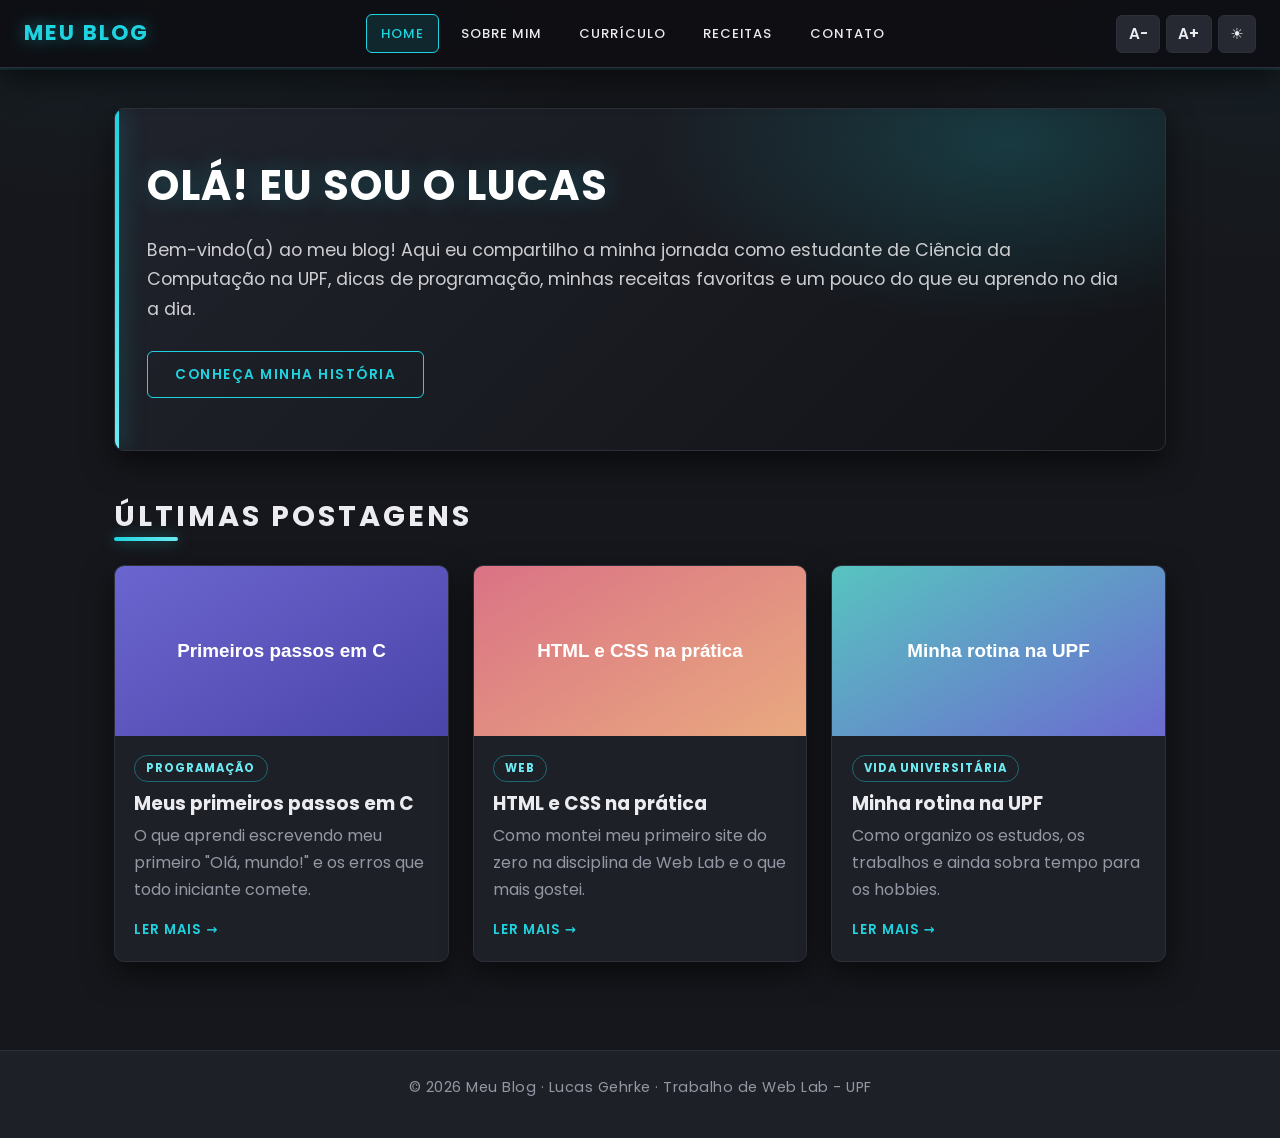
<file: index.html>
<!DOCTYPE html>
<html lang="pt-BR">

<head>
    <meta charset="UTF-8">
    <meta name="viewport" content="width=device-width, initial-scale=1.0">
    <title>Meu Blog | Home</title>
    <link rel="preconnect" href="https://fonts.googleapis.com">
    <link rel="preconnect" href="https://fonts.gstatic.com" crossorigin>
    <link href="https://fonts.googleapis.com/css2?family=Poppins:wght@400;500;600;700&display=swap" rel="stylesheet">
    <link rel="stylesheet" href="css/style.css">
</head>

<body>
    <header class="site-header">
        <div class="logo">Meu Blog</div>
        <nav class="main-nav" aria-label="Menu principal">
            <ul>
                <li><a href="index.html" class="active">Home</a></li>
                <li><a href="about.html">Sobre Mim</a></li>
                <li><a href="curriculum.html">Currículo</a></li>
                <li><a href="receitas.html">Receitas</a></li>
                <li><a href="contact.html">Contato</a></li>
            </ul>
        </nav>
        <div class="controls">
            <button id="font-decrease" aria-label="Diminuir tamanho da fonte" title="Diminuir fonte">A-</button>
            <button id="font-increase" aria-label="Aumentar tamanho da fonte" title="Aumentar fonte">A+</button>
            <button id="theme-toggle" aria-label="Alternar modo noturno" title="Modo noturno">🌙</button>
        </div>
    </header>

    <main>
        <section class="hero">
            <div class="hero-text">
                <h1>Olá! Eu sou o Lucas</h1>
                <p>
                    Bem-vindo(a) ao meu blog! Aqui eu compartilho a minha jornada como
                    estudante de Ciência da Computação na UPF, dicas de programação,
                    minhas receitas favoritas e um pouco do que eu aprendo no dia a dia.
                </p>
                <a href="about.html" class="btn">Conheça minha história</a>
            </div>
        </section>

        <section>
            <h2 class="section-title">Últimas Postagens</h2>
            <div class="posts-grid">

                <article class="card">
                    <img src="assets/post-1.svg" alt="Capa da postagem sobre a linguagem C">
                    <div class="card-body">
                        <span class="tag">Programação</span>
                        <h3>Meus primeiros passos em C</h3>
                        <p>O que aprendi escrevendo meu primeiro "Olá, mundo!" e os erros que todo iniciante comete.</p>
                        <a href="#" class="read-more">Ler mais →</a>
                    </div>
                </article>

                <article class="card">
                    <img src="assets/post-2.svg" alt="Capa da postagem sobre HTML e CSS">
                    <div class="card-body">
                        <span class="tag">Web</span>
                        <h3>HTML e CSS na prática</h3>
                        <p>Como montei meu primeiro site do zero na disciplina de Web Lab e o que mais gostei.</p>
                        <a href="#" class="read-more">Ler mais →</a>
                    </div>
                </article>

                <article class="card">
                    <img src="assets/post-3.svg" alt="Capa da postagem sobre a rotina na universidade">
                    <div class="card-body">
                        <span class="tag">Vida universitária</span>
                        <h3>Minha rotina na UPF</h3>
                        <p>Como organizo os estudos, os trabalhos e ainda sobra tempo para os hobbies.</p>
                        <a href="#" class="read-more">Ler mais →</a>
                    </div>
                </article>

            </div>
        </section>
    </main>

    <footer class="site-footer">
        <p>© 2026 Meu Blog · Lucas Gehrke · Trabalho de Web Lab - UPF</p>
    </footer>

    <script src="js/script.js"></script>
</body>

</html>
</file>
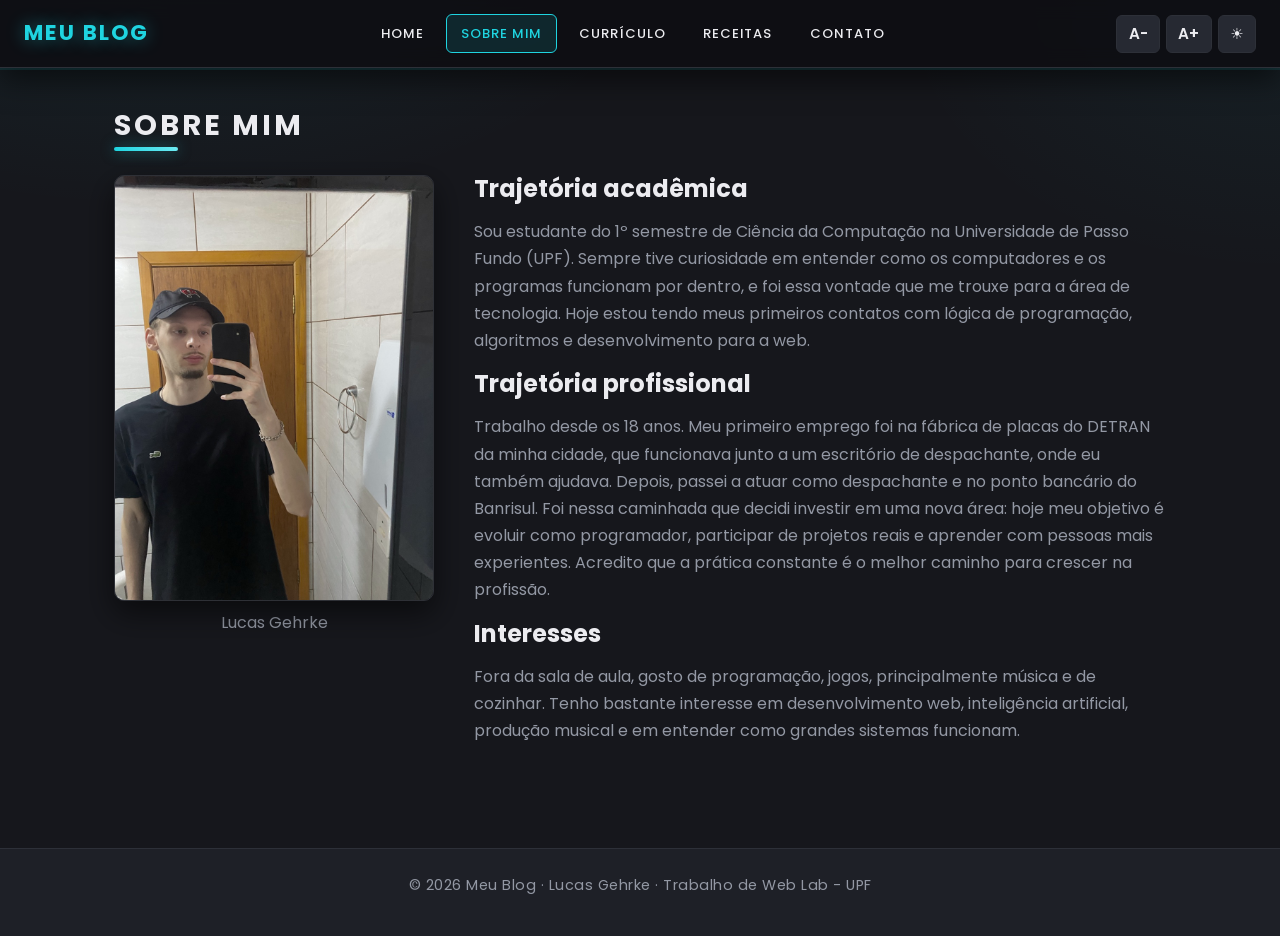
<file: about.html>
<!DOCTYPE html>
<html lang="pt-BR">

<head>
    <meta charset="UTF-8">
    <meta name="viewport" content="width=device-width, initial-scale=1.0">
    <title>Meu Blog | Sobre Mim</title>
    <link rel="preconnect" href="https://fonts.googleapis.com">
    <link rel="preconnect" href="https://fonts.gstatic.com" crossorigin>
    <link href="https://fonts.googleapis.com/css2?family=Poppins:wght@400;500;600;700&display=swap" rel="stylesheet">
    <link rel="stylesheet" href="css/style.css">
</head>

<body>
    <header class="site-header">
        <div class="logo">Meu Blog</div>
        <nav class="main-nav" aria-label="Menu principal">
            <ul>
                <li><a href="index.html">Home</a></li>
                <li><a href="about.html" class="active">Sobre Mim</a></li>
                <li><a href="curriculum.html">Currículo</a></li>
                <li><a href="receitas.html">Receitas</a></li>
                <li><a href="contact.html">Contato</a></li>
            </ul>
        </nav>
        <div class="controls">
            <button id="font-decrease" aria-label="Diminuir tamanho da fonte" title="Diminuir fonte">A-</button>
            <button id="font-increase" aria-label="Aumentar tamanho da fonte" title="Aumentar fonte">A+</button>
            <button id="theme-toggle" aria-label="Alternar modo noturno" title="Modo noturno">🌙</button>
        </div>
    </header>

    <main>
        <section>
            <h1 class="section-title">Sobre Mim</h1>

            <div class="about-grid">
                <figure class="about-photo">
                    <img src="assets/perfil.jpg" alt="Foto de Lucas Gehrke">
                    <figcaption style="text-align:center; color:var(--text-soft); margin-top:0.5rem;">
                        Lucas Gehrke
                    </figcaption>
                </figure>

                <div class="about-text">
                    <h2>Trajetória acadêmica</h2>
                    <p>
                        Sou estudante do 1º semestre de Ciência da Computação na
                        Universidade de Passo Fundo (UPF). Sempre tive curiosidade em
                        entender como os computadores e os programas funcionam por dentro,
                        e foi essa vontade que me trouxe para a área de tecnologia.
                        Hoje estou tendo meus primeiros contatos com lógica de programação,
                        algoritmos e desenvolvimento para a web.
                    </p>

                    <h2>Trajetória profissional</h2>
                    <p>
                        Trabalho desde os 18 anos. Meu primeiro emprego foi na fábrica de
                        placas do DETRAN da minha cidade, que funcionava junto a um escritório
                        de despachante, onde eu também ajudava. Depois, passei a atuar como
                        despachante e no ponto bancário do Banrisul. Foi nessa caminhada que
                        decidi investir em uma nova área: hoje meu objetivo é evoluir como
                        programador, participar de projetos reais e aprender com pessoas
                        mais experientes. Acredito que a prática constante é o melhor caminho
                        para crescer na profissão.
                    </p>

                    <h2>Interesses</h2>
                    <p>
                        Fora da sala de aula, gosto de programação, jogos, principalmente música e de
                        cozinhar.
                        Tenho bastante interesse em desenvolvimento web, inteligência
                        artificial, produção musical e em entender como grandes sistemas funcionam.
                    </p>
                </div>
            </div>
        </section>
    </main>

    <footer class="site-footer">
        <p>© 2026 Meu Blog · Lucas Gehrke · Trabalho de Web Lab - UPF</p>
    </footer>

    <script src="js/script.js"></script>
</body>

</html>
</file>
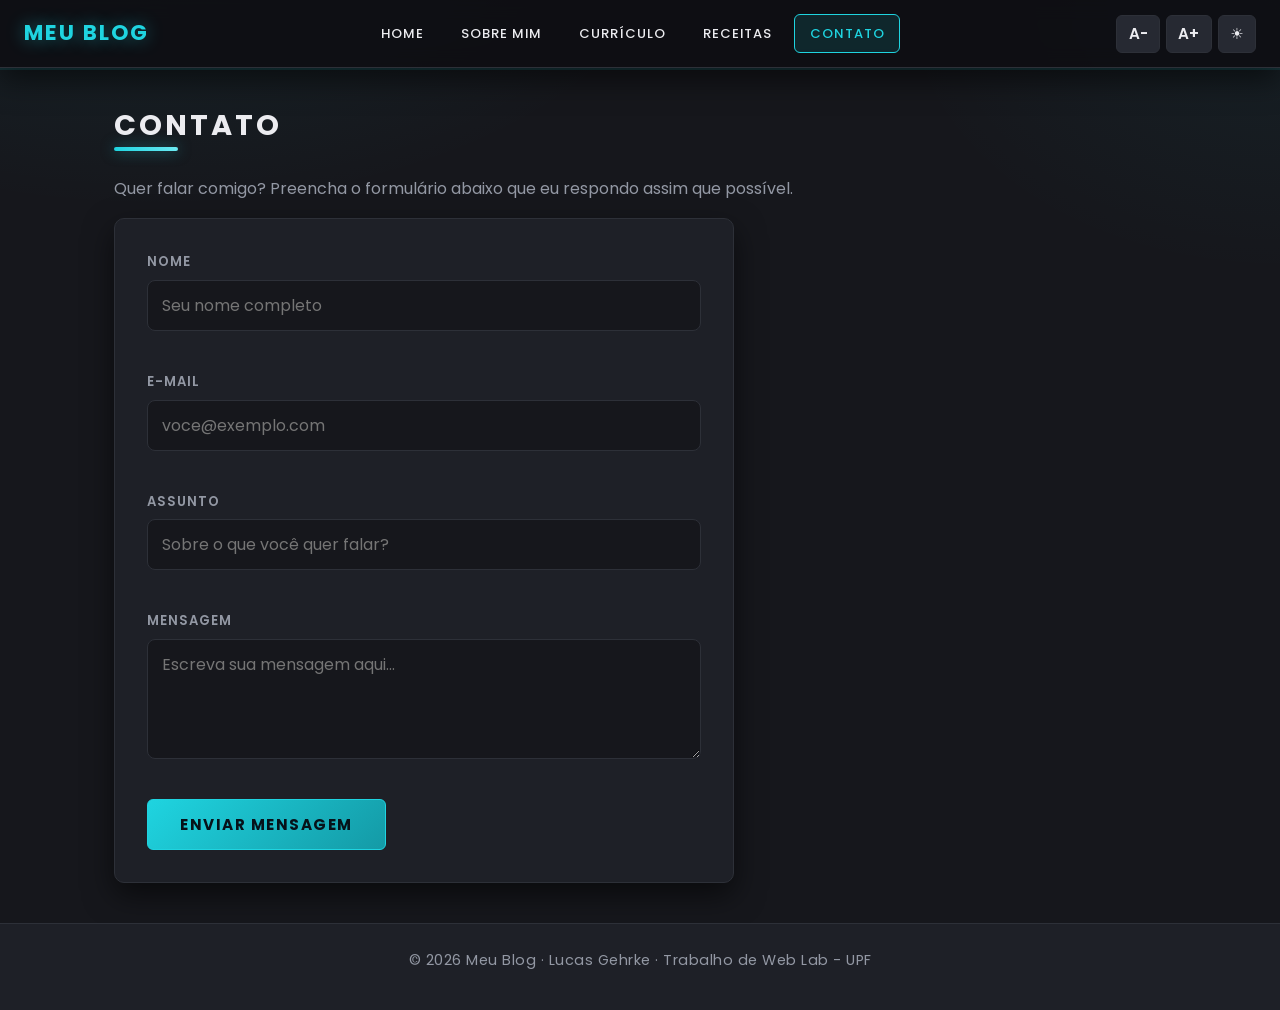
<file: contact.html>
<!DOCTYPE html>
<html lang="pt-BR">

<head>
    <meta charset="UTF-8">
    <meta name="viewport" content="width=device-width, initial-scale=1.0">
    <title>Meu Blog | Contato</title>
    <link rel="preconnect" href="https://fonts.googleapis.com">
    <link rel="preconnect" href="https://fonts.gstatic.com" crossorigin>
    <link href="https://fonts.googleapis.com/css2?family=Poppins:wght@400;500;600;700&display=swap" rel="stylesheet">
    <link rel="stylesheet" href="css/style.css">
</head>

<body>
    <header class="site-header">
        <div class="logo">Meu Blog</div>
        <nav class="main-nav" aria-label="Menu principal">
            <ul>
                <li><a href="index.html">Home</a></li>
                <li><a href="about.html">Sobre Mim</a></li>
                <li><a href="curriculum.html">Currículo</a></li>
                <li><a href="receitas.html">Receitas</a></li>
                <li><a href="contact.html" class="active">Contato</a></li>
            </ul>
        </nav>
        <div class="controls">
            <button id="font-decrease" aria-label="Diminuir tamanho da fonte" title="Diminuir fonte">A-</button>
            <button id="font-increase" aria-label="Aumentar tamanho da fonte" title="Aumentar fonte">A+</button>
            <button id="theme-toggle" aria-label="Alternar modo noturno" title="Modo noturno">🌙</button>
        </div>
    </header>

    <main>
        <h1 class="section-title">Contato</h1>
        <p>Quer falar comigo? Preencha o formulário abaixo que eu respondo assim que possível.</p>

        <form id="contact-form" class="contact-form" novalidate>
            <div class="form-group">
                <label for="nome">Nome</label>
                <input type="text" id="nome" name="nome" placeholder="Seu nome completo">
                <span class="error-message"></span>
            </div>

            <div class="form-group">
                <label for="email">E-mail</label>
                <input type="email" id="email" name="email" placeholder="voce@exemplo.com">
                <span class="error-message"></span>
            </div>

            <div class="form-group">
                <label for="assunto">Assunto</label>
                <input type="text" id="assunto" name="assunto" placeholder="Sobre o que você quer falar?">
                <span class="error-message"></span>
            </div>

            <div class="form-group">
                <label for="mensagem">Mensagem</label>
                <textarea id="mensagem" name="mensagem" placeholder="Escreva sua mensagem aqui..."></textarea>
                <span class="error-message"></span>
            </div>

            <button type="submit" class="submit-btn">Enviar mensagem</button>

            <p id="form-success" class="form-success">Mensagem enviada com sucesso! Obrigado pelo contato.</p>
        </form>
    </main>

    <footer class="site-footer">
        <p>© 2026 Meu Blog · Lucas Gehrke · Trabalho de Web Lab - UPF</p>
    </footer>

    <script src="js/script.js"></script>
</body>

</html>
</file>
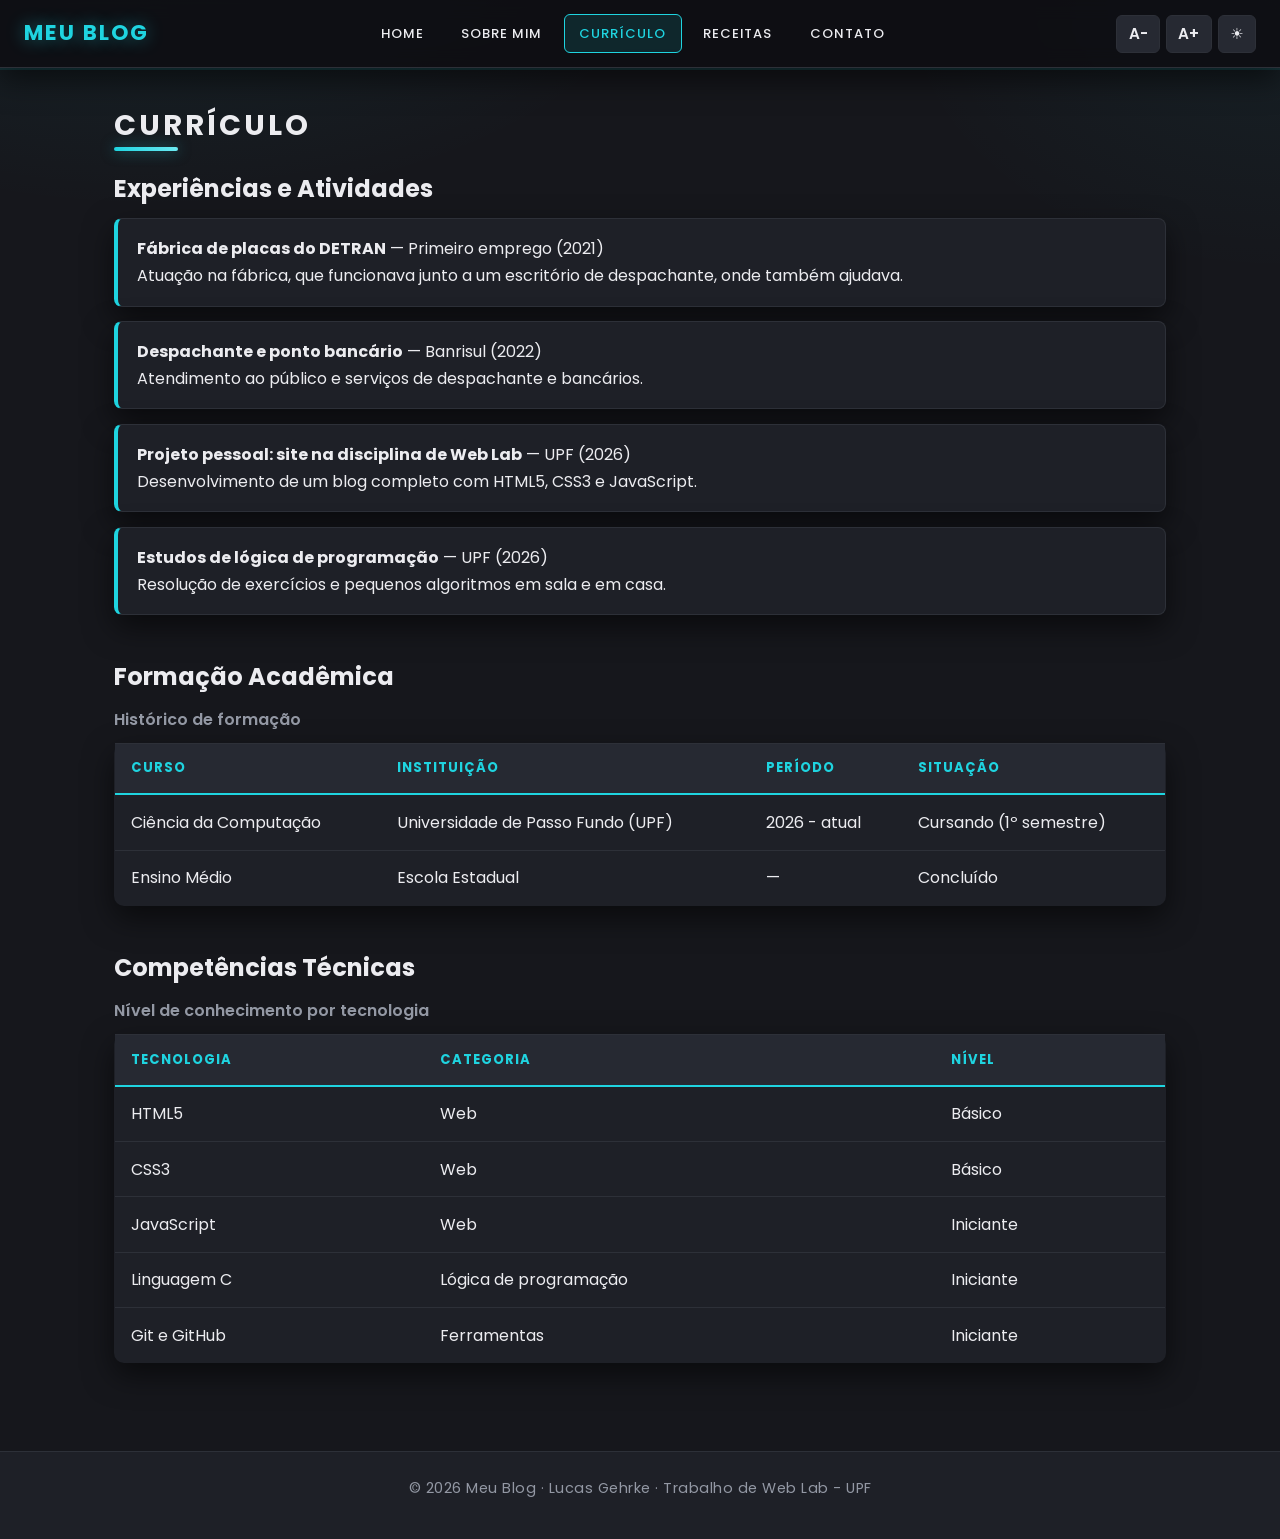
<file: curriculum.html>
<!DOCTYPE html>
<html lang="pt-BR">

<head>
    <meta charset="UTF-8">
    <meta name="viewport" content="width=device-width, initial-scale=1.0">
    <title>Meu Blog | Currículo</title>
    <link rel="preconnect" href="https://fonts.googleapis.com">
    <link rel="preconnect" href="https://fonts.gstatic.com" crossorigin>
    <link href="https://fonts.googleapis.com/css2?family=Poppins:wght@400;500;600;700&display=swap" rel="stylesheet">
    <link rel="stylesheet" href="css/style.css">
</head>

<body>
    <header class="site-header">
        <div class="logo">Meu Blog</div>
        <nav class="main-nav" aria-label="Menu principal">
            <ul>
                <li><a href="index.html">Home</a></li>
                <li><a href="about.html">Sobre Mim</a></li>
                <li><a href="curriculum.html" class="active">Currículo</a></li>
                <li><a href="receitas.html">Receitas</a></li>
                <li><a href="contact.html">Contato</a></li>
            </ul>
        </nav>
        <div class="controls">
            <button id="font-decrease" aria-label="Diminuir tamanho da fonte" title="Diminuir fonte">A-</button>
            <button id="font-increase" aria-label="Aumentar tamanho da fonte" title="Aumentar fonte">A+</button>
            <button id="theme-toggle" aria-label="Alternar modo noturno" title="Modo noturno">🌙</button>
        </div>
    </header>

    <main>
        <h1 class="section-title">Currículo</h1>

        <section>
            <h2>Experiências e Atividades</h2>
            <ul class="cv-list">
                <li>
                    <strong>Fábrica de placas do DETRAN</strong> — Primeiro emprego (2021)<br>
                    Atuação na fábrica, que funcionava junto a um escritório de despachante, onde também ajudava.
                </li>
                <li>
                    <strong>Despachante e ponto bancário</strong> — Banrisul (2022)<br>
                    Atendimento ao público e serviços de despachante e bancários.
                </li>
                <li>
                    <strong>Projeto pessoal: site na disciplina de Web Lab</strong> — UPF (2026)<br>
                    Desenvolvimento de um blog completo com HTML5, CSS3 e JavaScript.
                </li>
                <li>
                    <strong>Estudos de lógica de programação</strong> — UPF (2026)<br>
                    Resolução de exercícios e pequenos algoritmos em sala e em casa.
                </li>
            </ul>
        </section>

        <section>
            <h2>Formação Acadêmica</h2>
            <table>
                <caption>Histórico de formação</caption>
                <thead>
                    <tr>
                        <th>Curso</th>
                        <th>Instituição</th>
                        <th>Período</th>
                        <th>Situação</th>
                    </tr>
                </thead>
                <tbody>
                    <tr>
                        <td>Ciência da Computação</td>
                        <td>Universidade de Passo Fundo (UPF)</td>
                        <td>2026 - atual</td>
                        <td>Cursando (1º semestre)</td>
                    </tr>
                    <tr>
                        <td>Ensino Médio</td>
                        <td>Escola Estadual</td>
                        <td>—</td>
                        <td>Concluído</td>
                    </tr>
                </tbody>
            </table>
        </section>

        <section>
            <h2>Competências Técnicas</h2>
            <table>
                <caption>Nível de conhecimento por tecnologia</caption>
                <thead>
                    <tr>
                        <th>Tecnologia</th>
                        <th>Categoria</th>
                        <th>Nível</th>
                    </tr>
                </thead>
                <tbody>
                    <tr>
                        <td>HTML5</td>
                        <td>Web</td>
                        <td>Básico</td>
                    </tr>
                    <tr>
                        <td>CSS3</td>
                        <td>Web</td>
                        <td>Básico</td>
                    </tr>
                    <tr>
                        <td>JavaScript</td>
                        <td>Web</td>
                        <td>Iniciante</td>
                    </tr>
                    <tr>
                        <td>Linguagem C</td>
                        <td>Lógica de programação</td>
                        <td>Iniciante</td>
                    </tr>
                    <tr>
                        <td>Git e GitHub</td>
                        <td>Ferramentas</td>
                        <td>Iniciante</td>
                    </tr>
                </tbody>
            </table>
        </section>
    </main>

    <footer class="site-footer">
        <p>© 2026 Meu Blog · Lucas Gehrke · Trabalho de Web Lab - UPF</p>
    </footer>

    <script src="js/script.js"></script>
</body>

</html>
</file>
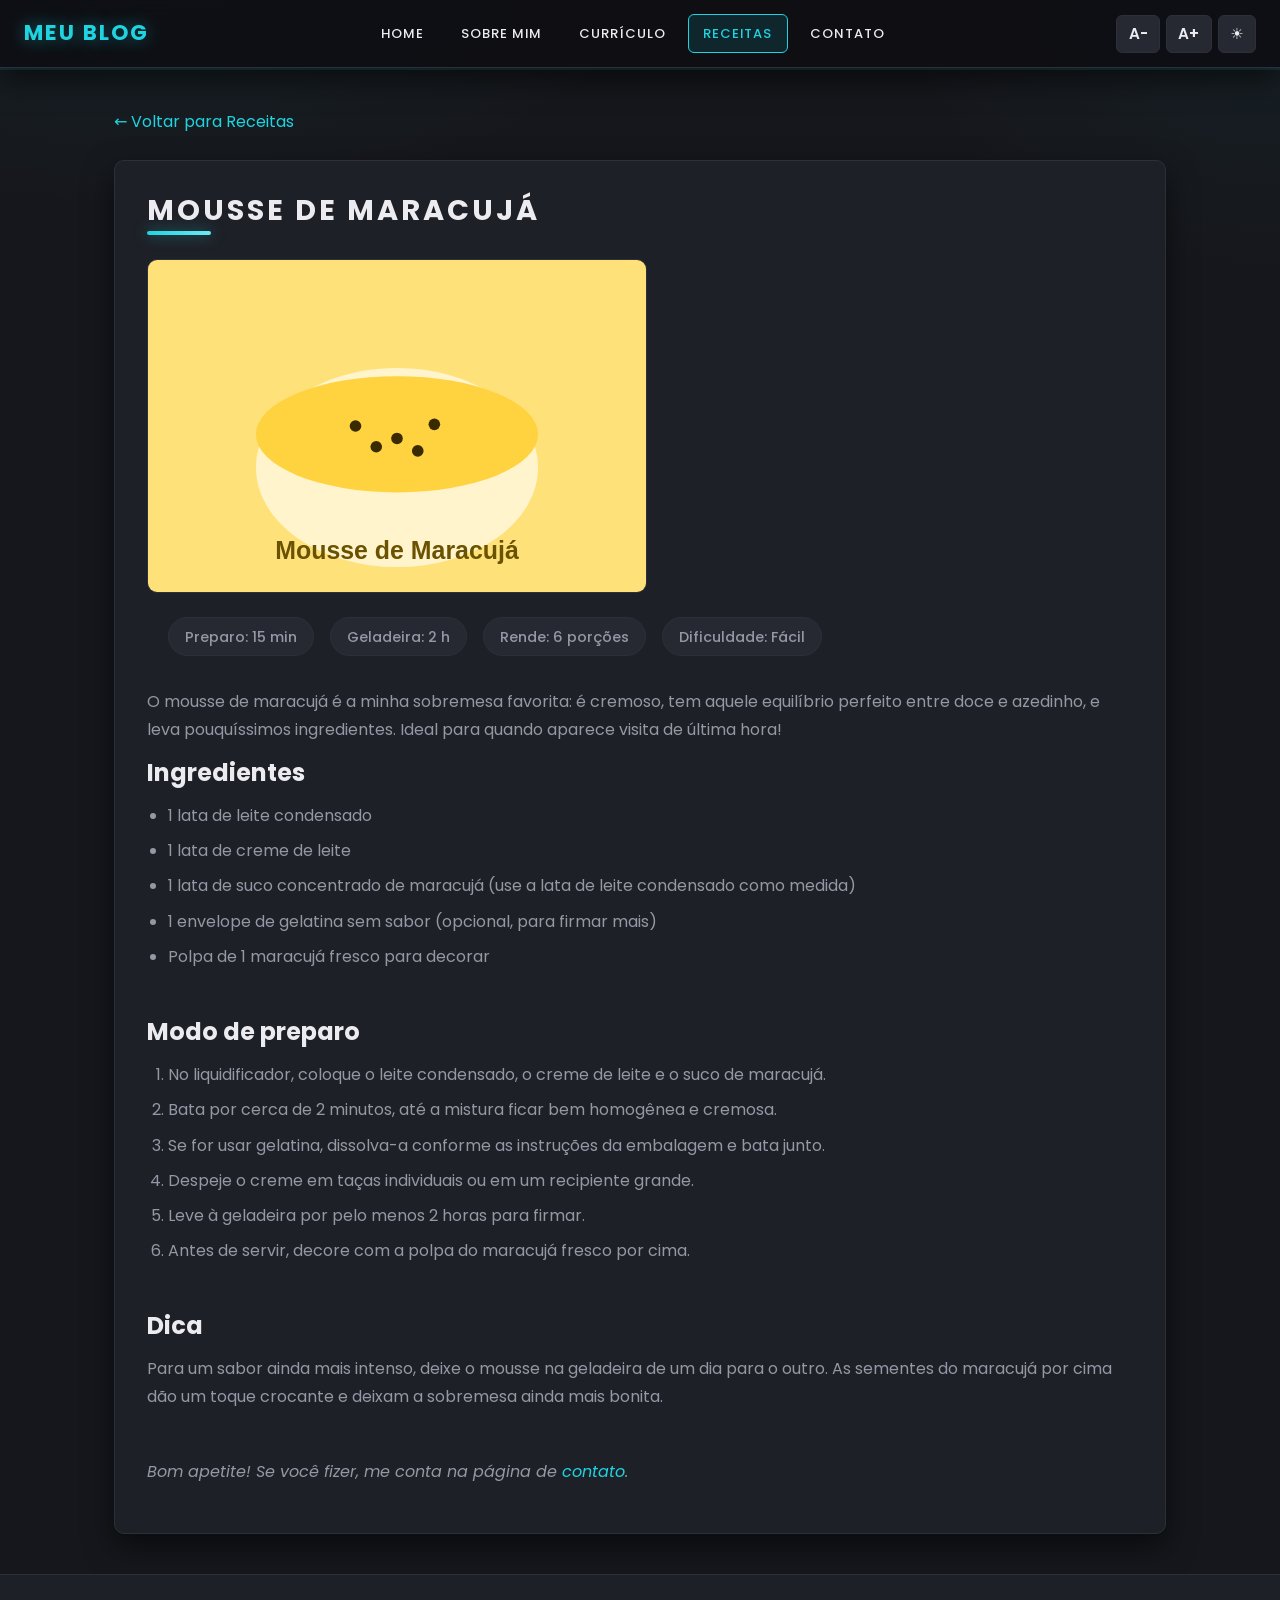
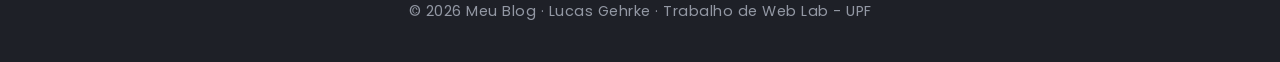
<file: mousse-maracuja.html>
<!DOCTYPE html>
<html lang="pt-BR">

<head>
    <meta charset="UTF-8">
    <meta name="viewport" content="width=device-width, initial-scale=1.0">
    <title>Meu Blog | Mousse de Maracujá</title>
    <link rel="preconnect" href="https://fonts.googleapis.com">
    <link rel="preconnect" href="https://fonts.gstatic.com" crossorigin>
    <link href="https://fonts.googleapis.com/css2?family=Poppins:wght@400;500;600;700&display=swap" rel="stylesheet">
    <link rel="stylesheet" href="css/style.css">
</head>

<body>
    <header class="site-header">
        <div class="logo">Meu Blog</div>
        <nav class="main-nav" aria-label="Menu principal">
            <ul>
                <li><a href="index.html">Home</a></li>
                <li><a href="about.html">Sobre Mim</a></li>
                <li><a href="curriculum.html">Currículo</a></li>
                <li><a href="receitas.html" class="active">Receitas</a></li>
                <li><a href="contact.html">Contato</a></li>
            </ul>
        </nav>
        <div class="controls">
            <button id="font-decrease" aria-label="Diminuir tamanho da fonte" title="Diminuir fonte">A-</button>
            <button id="font-increase" aria-label="Aumentar tamanho da fonte" title="Aumentar fonte">A+</button>
            <button id="theme-toggle" aria-label="Alternar modo noturno" title="Modo noturno">🌙</button>
        </div>
    </header>

    <main>
        <nav aria-label="Você está em" style="margin-bottom:1.5rem;">
            <a href="receitas.html">← Voltar para Receitas</a>
        </nav>

        <article class="recipe-detail">
            <header>
                <h1 class="section-title">Mousse de Maracujá</h1>
                <img src="assets/mousse.svg" alt="Taça de mousse de maracujá">
            </header>

            <ul class="recipe-meta">
                <li>Preparo: 15 min</li>
                <li>Geladeira: 2 h</li>
                <li>Rende: 6 porções</li>
                <li>Dificuldade: Fácil</li>
            </ul>

            <p>
                O mousse de maracujá é a minha sobremesa favorita: é cremoso, tem aquele
                equilíbrio perfeito entre doce e azedinho, e leva pouquíssimos ingredientes.
                Ideal para quando aparece visita de última hora!
            </p>

            <section>
                <h2>Ingredientes</h2>
                <ul>
                    <li>1 lata de leite condensado</li>
                    <li>1 lata de creme de leite</li>
                    <li>1 lata de suco concentrado de maracujá (use a lata de leite condensado como medida)</li>
                    <li>1 envelope de gelatina sem sabor (opcional, para firmar mais)</li>
                    <li>Polpa de 1 maracujá fresco para decorar</li>
                </ul>
            </section>

            <section>
                <h2>Modo de preparo</h2>
                <ol>
                    <li>No liquidificador, coloque o leite condensado, o creme de leite e o suco de maracujá.</li>
                    <li>Bata por cerca de 2 minutos, até a mistura ficar bem homogênea e cremosa.</li>
                    <li>Se for usar gelatina, dissolva-a conforme as instruções da embalagem e bata junto.</li>
                    <li>Despeje o creme em taças individuais ou em um recipiente grande.</li>
                    <li>Leve à geladeira por pelo menos 2 horas para firmar.</li>
                    <li>Antes de servir, decore com a polpa do maracujá fresco por cima.</li>
                </ol>
            </section>

            <section>
                <h2>Dica</h2>
                <p>
                    Para um sabor ainda mais intenso, deixe o mousse na geladeira de um dia
                    para o outro. As sementes do maracujá por cima dão um toque crocante e
                    deixam a sobremesa ainda mais bonita.
                </p>
            </section>

            <footer>
                <p><em>Bom apetite! Se você fizer, me conta na página de <a href="contact.html">contato</a>.</em></p>
            </footer>
        </article>
    </main>

    <footer class="site-footer">
        <p>© 2026 Meu Blog · Lucas Gehrke · Trabalho de Web Lab - UPF</p>
    </footer>

    <script src="js/script.js"></script>
</body>

</html>
</file>
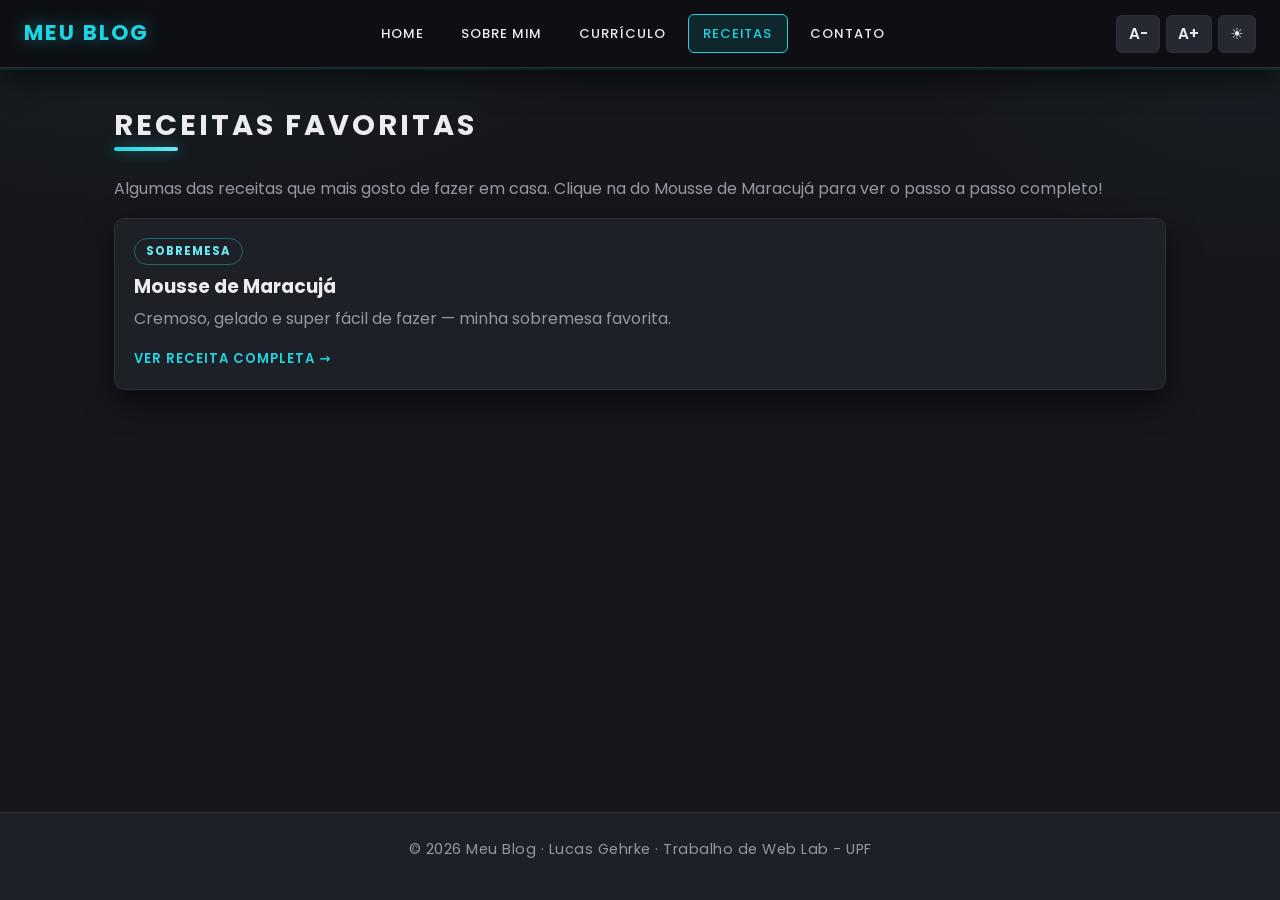
<file: receitas.html>
<!DOCTYPE html>
<html lang="pt-BR">

<head>
    <meta charset="UTF-8">
    <meta name="viewport" content="width=device-width, initial-scale=1.0">
    <title>Meu Blog | Receitas Favoritas</title>
    <link rel="preconnect" href="https://fonts.googleapis.com">
    <link rel="preconnect" href="https://fonts.gstatic.com" crossorigin>
    <link href="https://fonts.googleapis.com/css2?family=Poppins:wght@400;500;600;700&display=swap" rel="stylesheet">
    <link rel="stylesheet" href="css/style.css">
</head>

<body>
    <header class="site-header">
        <div class="logo">Meu Blog</div>
        <nav class="main-nav" aria-label="Menu principal">
            <ul>
                <li><a href="index.html">Home</a></li>
                <li><a href="about.html">Sobre Mim</a></li>
                <li><a href="curriculum.html">Currículo</a></li>
                <li><a href="receitas.html" class="active">Receitas</a></li>
                <li><a href="contact.html">Contato</a></li>
            </ul>
        </nav>
        <div class="controls">
            <button id="font-decrease" aria-label="Diminuir tamanho da fonte" title="Diminuir fonte">A-</button>
            <button id="font-increase" aria-label="Aumentar tamanho da fonte" title="Aumentar fonte">A+</button>
            <button id="theme-toggle" aria-label="Alternar modo noturno" title="Modo noturno">🌙</button>
        </div>
    </header>

    <main>
        <h1 class="section-title">Receitas Favoritas</h1>
        <p>Algumas das receitas que mais gosto de fazer em casa. Clique na do Mousse de Maracujá para ver o passo a passo completo!</p>

        <section>
            <ul class="recipe-grid">

                <li class="card">
                    <div class="card-body">
                        <span class="tag">Sobremesa</span>
                        <h3>Mousse de Maracujá</h3>
                        <p>Cremoso, gelado e super fácil de fazer — minha sobremesa favorita.</p>
                        <a href="mousse-maracuja.html" class="read-more">Ver receita completa →</a>
                    </div>
                </li>

            </ul>
        </section>
    </main>

    <footer class="site-footer">
        <p>© 2026 Meu Blog · Lucas Gehrke · Trabalho de Web Lab - UPF</p>
    </footer>

    <script src="js/script.js"></script>
</body>

</html>
</file>
<file: css/style.css>
:root {
    --bg: #f5f6f8;
    --surface: #ffffff;
    --surface-2: #eceff3;
    --text: #15171c;
    --text-soft: #5a6270;
    --primary: #08a0ad;
    --primary-dark: #066f78;
    --accent: #0bb8c6;
    --border: #dfe3ea;
    --shadow: 0 12px 30px rgba(30, 40, 60, 0.10);
    --glow: 0 0 0 1px rgba(8, 160, 173, 0.30), 0 0 20px rgba(8, 160, 173, 0.18);
    --header-bg: rgba(255, 255, 255, 0.85);
    --radius: 10px;
}

html[data-theme="dark"] {
    --bg: #16171c;
    --surface: #1e2027;
    --surface-2: #262932;
    --text: #ececf0;
    --text-soft: #9398a4;
    --primary: #1fd4e0;
    --primary-dark: #149aa6;
    --accent: #6ceaf2;
    --border: #2d3038;
    --shadow: 0 12px 30px rgba(0, 0, 0, 0.55);
    --glow: 0 0 0 1px rgba(31, 212, 224, 0.35), 0 0 22px rgba(31, 212, 224, 0.25);
    --header-bg: rgba(13, 14, 18, 0.85);
}

* {
    margin: 0;
    padding: 0;
    box-sizing: border-box;
}

html {
    font-size: 100%;
    scroll-behavior: smooth;
}

body {
    font-family: 'Poppins', 'Segoe UI', system-ui, sans-serif;
    background-color: var(--bg);
    background-image:
        radial-gradient(900px 500px at 12% -10%, rgba(31, 212, 224, 0.08), transparent 60%),
        radial-gradient(700px 500px at 100% 0%, rgba(31, 212, 224, 0.05), transparent 55%);
    background-attachment: fixed;
    color: var(--text);
    line-height: 1.7;
    transition: background-color 0.3s ease, color 0.3s ease;
    min-height: 100vh;
    display: flex;
    flex-direction: column;
}

h1, h2, h3, h4 {
    line-height: 1.2;
    margin-bottom: 0.6em;
    color: var(--text);
}

p {
    margin-bottom: 1em;
    color: var(--text-soft);
}

a {
    color: var(--primary);
    text-decoration: none;
    transition: color 0.2s ease;
}

a:hover {
    color: var(--accent);
}

img {
    max-width: 100%;
    display: block;
}

.site-header {
    position: sticky;
    top: 0;
    z-index: 100;
    display: flex;
    flex-wrap: wrap;
    align-items: center;
    justify-content: space-between;
    gap: 1rem;
    padding: 0.9rem 1.5rem;
    background-color: var(--header-bg);
    backdrop-filter: blur(10px);
    -webkit-backdrop-filter: blur(10px);
    border-bottom: 1px solid var(--border);
    box-shadow: 0 2px 0 rgba(31, 212, 224, 0.10), var(--shadow);
}

.logo {
    font-size: 1.35rem;
    font-weight: 700;
    text-transform: uppercase;
    letter-spacing: 2px;
    color: var(--primary);
    text-shadow: 0 0 18px rgba(31, 212, 224, 0.45);
    display: flex;
    align-items: center;
    gap: 0.4rem;
}

.main-nav ul {
    list-style: none;
    display: flex;
    flex-wrap: wrap;
    gap: 0.4rem;
}

.main-nav a {
    display: block;
    padding: 0.45rem 0.9rem;
    border-radius: 6px;
    color: var(--text);
    font-weight: 500;
    text-transform: uppercase;
    font-size: 0.82rem;
    letter-spacing: 1px;
    border: 1px solid transparent;
}

.main-nav a:hover,
.main-nav a.active {
    background-color: rgba(31, 212, 224, 0.12);
    border-color: var(--primary);
    color: var(--primary);
}

.controls {
    display: flex;
    align-items: center;
    gap: 0.4rem;
}

.controls button {
    cursor: pointer;
    border: 1px solid var(--border);
    background-color: var(--surface-2);
    color: var(--text);
    border-radius: 6px;
    padding: 0.4rem 0.7rem;
    font-size: 0.95rem;
    font-weight: 600;
    font-family: inherit;
    transition: transform 0.15s ease, background-color 0.2s ease, border-color 0.2s ease, box-shadow 0.2s ease;
}

.controls button:hover {
    transform: translateY(-2px);
    background-color: rgba(31, 212, 224, 0.12);
    border-color: var(--primary);
    color: var(--primary);
    box-shadow: var(--glow);
}

main {
    flex: 1;
    width: 100%;
    max-width: 1100px;
    margin: 0 auto;
    padding: 2.5rem 1.5rem;
}

section {
    margin-bottom: 3rem;
}

.section-title {
    font-size: 1.8rem;
    text-transform: uppercase;
    letter-spacing: 3px;
    margin-bottom: 1.5rem;
    position: relative;
    padding-bottom: 0.5rem;
}

.section-title::after {
    content: "";
    position: absolute;
    left: 0;
    bottom: 0;
    width: 64px;
    height: 4px;
    border-radius: 4px;
    background: linear-gradient(90deg, var(--primary), var(--accent));
    box-shadow: 0 0 14px rgba(31, 212, 224, 0.5);
}

.hero {
    position: relative;
    overflow: hidden;
    display: flex;
    flex-wrap: wrap;
    align-items: center;
    gap: 2rem;
    background:
        radial-gradient(600px 300px at 85% 10%, rgba(31, 212, 224, 0.18), transparent 60%),
        linear-gradient(135deg, #20232c 0%, #121317 100%);
    color: #fff;
    border: 1px solid var(--border);
    border-radius: var(--radius);
    padding: 3.2rem 2rem;
    margin-bottom: 3rem;
    box-shadow: var(--shadow);
}

.hero::before {
    content: "";
    position: absolute;
    left: 0;
    top: 0;
    bottom: 0;
    width: 4px;
    background: linear-gradient(var(--primary), var(--accent));
    box-shadow: 0 0 22px rgba(31, 212, 224, 0.6);
}

.hero-text {
    flex: 1 1 320px;
}

.hero-text h1 {
    font-size: 2.6rem;
    text-transform: uppercase;
    letter-spacing: 1px;
    color: #fff;
    text-shadow: 0 0 24px rgba(31, 212, 224, 0.25);
}

.hero-text p {
    color: rgba(236, 236, 240, 0.85);
    font-size: 1.1rem;
}

.btn {
    display: inline-block;
    margin-top: 0.5rem;
    padding: 0.7rem 1.7rem;
    border-radius: 6px;
    background-color: transparent;
    border: 1px solid var(--primary);
    color: var(--primary);
    font-weight: 600;
    text-transform: uppercase;
    letter-spacing: 1.5px;
    font-size: 0.85rem;
    transition: transform 0.15s ease, box-shadow 0.2s ease, background-color 0.2s ease, color 0.2s ease;
}

.btn:hover {
    background-color: var(--primary);
    color: #06121a;
    box-shadow: var(--glow);
    transform: translateY(-2px);
}

.posts-grid {
    display: grid;
    grid-template-columns: repeat(auto-fit, minmax(260px, 1fr));
    gap: 1.5rem;
}

.card {
    background-color: var(--surface);
    border: 1px solid var(--border);
    border-radius: var(--radius);
    overflow: hidden;
    box-shadow: var(--shadow);
    transition: transform 0.2s ease, border-color 0.2s ease, box-shadow 0.2s ease;
    display: flex;
    flex-direction: column;
}

.card:hover {
    transform: translateY(-6px);
    border-color: var(--primary);
    box-shadow: var(--glow), var(--shadow);
}

.card img {
    width: 100%;
    height: 170px;
    object-fit: cover;
    filter: grayscale(35%) contrast(1.05);
    transition: filter 0.3s ease;
}

.card:hover img {
    filter: grayscale(0%) contrast(1.05);
}

.card-body {
    padding: 1.2rem;
    display: flex;
    flex-direction: column;
    flex: 1;
}

.card-body .tag {
    align-self: flex-start;
    font-size: 0.72rem;
    font-weight: 700;
    text-transform: uppercase;
    letter-spacing: 1px;
    color: var(--accent);
    border: 1px solid rgba(31, 212, 224, 0.4);
    border-radius: 999px;
    padding: 0.15rem 0.7rem;
    margin-bottom: 0.7rem;
}

.card-body h3 {
    margin-bottom: 0.4rem;
}

.card-body .read-more {
    margin-top: auto;
    font-weight: 600;
    text-transform: uppercase;
    letter-spacing: 1px;
    font-size: 0.82rem;
}

.about-grid {
    display: flex;
    flex-wrap: wrap;
    gap: 2.5rem;
    align-items: flex-start;
}

.about-photo {
    flex: 1 1 260px;
    max-width: 320px;
}

.about-photo img {
    width: 100%;
    border-radius: var(--radius);
    border: 1px solid var(--border);
    box-shadow: var(--shadow);
    filter: grayscale(20%);
}

.about-text {
    flex: 2 1 360px;
}

.cv-list {
    list-style: none;
}

.cv-list li {
    background-color: var(--surface);
    border: 1px solid var(--border);
    border-left: 4px solid var(--primary);
    border-radius: 8px;
    padding: 1rem 1.2rem;
    margin-bottom: 0.9rem;
    box-shadow: var(--shadow);
}

.cv-list li strong {
    color: var(--text);
}

table {
    width: 100%;
    border-collapse: collapse;
    background-color: var(--surface);
    border: 1px solid var(--border);
    border-radius: var(--radius);
    overflow: hidden;
    box-shadow: var(--shadow);
}

caption {
    text-align: left;
    font-weight: 600;
    margin-bottom: 0.6rem;
    color: var(--text-soft);
}

th, td {
    padding: 0.85rem 1rem;
    text-align: left;
    border-bottom: 1px solid var(--border);
}

thead th {
    background-color: var(--surface-2);
    color: var(--primary);
    font-weight: 700;
    text-transform: uppercase;
    letter-spacing: 1px;
    font-size: 0.82rem;
    border-bottom: 2px solid var(--primary);
}

tbody tr:hover {
    background-color: rgba(31, 212, 224, 0.06);
}

.contact-form {
    background-color: var(--surface);
    border: 1px solid var(--border);
    border-radius: var(--radius);
    padding: 2rem;
    box-shadow: var(--shadow);
    max-width: 620px;
}

.form-group {
    margin-bottom: 1.3rem;
    display: flex;
    flex-direction: column;
}

.form-group label {
    font-weight: 600;
    margin-bottom: 0.4rem;
    text-transform: uppercase;
    letter-spacing: 1px;
    font-size: 0.82rem;
    color: var(--text-soft);
}

.form-group input,
.form-group textarea {
    font-family: inherit;
    font-size: 1rem;
    padding: 0.75rem 0.9rem;
    border: 1px solid var(--border);
    border-radius: 8px;
    background-color: var(--bg);
    color: var(--text);
    transition: border-color 0.2s ease, box-shadow 0.2s ease;
}

.form-group input:focus,
.form-group textarea:focus {
    outline: none;
    border-color: var(--primary);
    box-shadow: var(--glow);
}

.form-group textarea {
    resize: vertical;
    min-height: 120px;
}

.error-message {
    color: var(--accent);
    font-size: 0.85rem;
    margin-top: 0.35rem;
    min-height: 1em;
}

.form-group input.invalid,
.form-group textarea.invalid {
    border-color: var(--accent);
}

.submit-btn {
    border: 1px solid var(--primary);
    cursor: pointer;
    background: linear-gradient(135deg, var(--primary), var(--primary-dark));
    color: #06121a;
    font-weight: 700;
    font-size: 0.95rem;
    font-family: inherit;
    text-transform: uppercase;
    letter-spacing: 1.5px;
    padding: 0.8rem 2rem;
    border-radius: 6px;
    transition: transform 0.15s ease, box-shadow 0.2s ease;
}

.submit-btn:hover {
    transform: translateY(-2px);
    box-shadow: var(--glow);
}

.form-success {
    display: none;
    margin-top: 1rem;
    padding: 0.9rem 1rem;
    border-radius: 8px;
    background-color: rgba(31, 212, 224, 0.12);
    border: 1px solid var(--accent);
    color: var(--text);
    font-weight: 500;
}

.recipe-grid {
    display: grid;
    grid-template-columns: repeat(auto-fit, minmax(240px, 1fr));
    gap: 1.5rem;
}

.recipe-detail {
    background-color: var(--surface);
    border: 1px solid var(--border);
    border-radius: var(--radius);
    padding: 2rem;
    box-shadow: var(--shadow);
}

.recipe-detail img {
    width: 100%;
    max-width: 500px;
    border-radius: var(--radius);
    border: 1px solid var(--border);
    margin-bottom: 1.5rem;
}

.recipe-meta {
    display: flex;
    flex-wrap: wrap;
    gap: 1rem;
    margin-bottom: 1.5rem;
    list-style: none;
}

.recipe-meta li {
    background-color: var(--surface-2);
    border: 1px solid var(--border);
    border-radius: 999px;
    padding: 0.4rem 1rem;
    font-size: 0.9rem;
    font-weight: 500;
    color: var(--text);
}

.recipe-detail ul,
.recipe-detail ol {
    margin: 0 0 1.5rem 1.3rem;
}

.recipe-detail li {
    margin-bottom: 0.5rem;
    color: var(--text-soft);
}

.site-footer {
    background-color: var(--surface);
    border-top: 1px solid var(--border);
    text-align: center;
    padding: 1.5rem;
    color: var(--text-soft);
    font-size: 0.9rem;
    letter-spacing: 0.5px;
}

@media (max-width: 640px) {
    .site-header {
        justify-content: center;
        text-align: center;
    }

    .hero {
        padding: 2rem 1.2rem;
    }

    .hero-text h1 {
        font-size: 2rem;
    }
}
</file>
